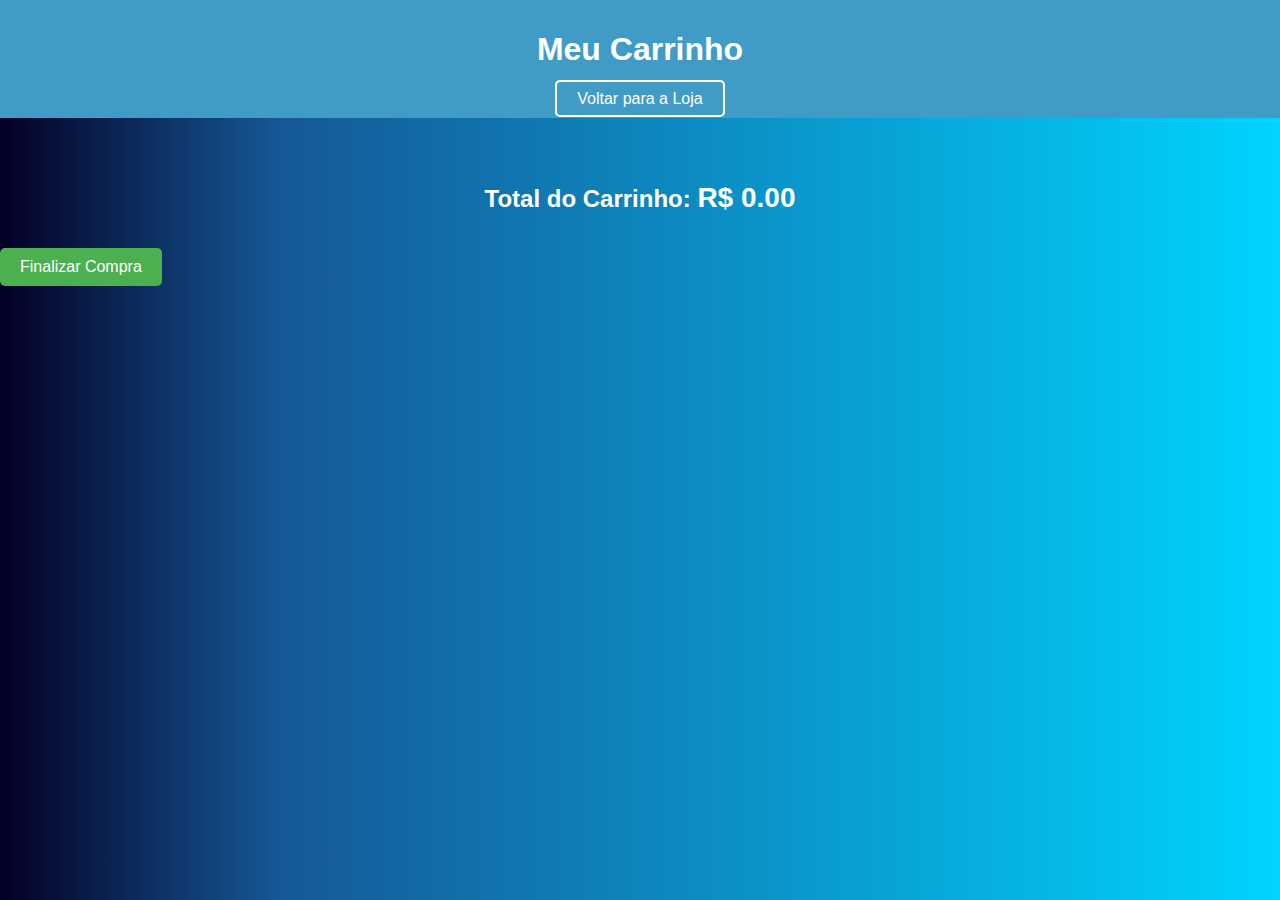
<file: carrinho.html>
<!DOCTYPE html>
<html lang="pt-br">
<head>
  <meta charset="UTF-8">
  <meta name="viewport" content="width=device-width, initial-scale=1.0">
  <title>Meu Carrinho</title>
  <link rel="stylesheet" href="./carrinho.css">
</head>
</head>
<body>
  <header>
    <h1>Meu Carrinho</h1>
    <a href="./index.html"  class="return-link">Voltar para a Loja</a>
  </header>

  <div class="container" id="cart-items">
    <!-- Itens do carrinho serão inseridos aqui dinamicamente -->
  </div>

  <div id="cart-total">
    <h3>Total do Carrinho: <span id="totalAmount">R$ 0.00</span></h3>
  </div>

  <button onclick="finalizePurchase()">Finalizar Compra</button>

  <script src="./script.js"></script>
  <script>
    window.onload = displayCartItems;
  </script>
</body>
</html>
</file>
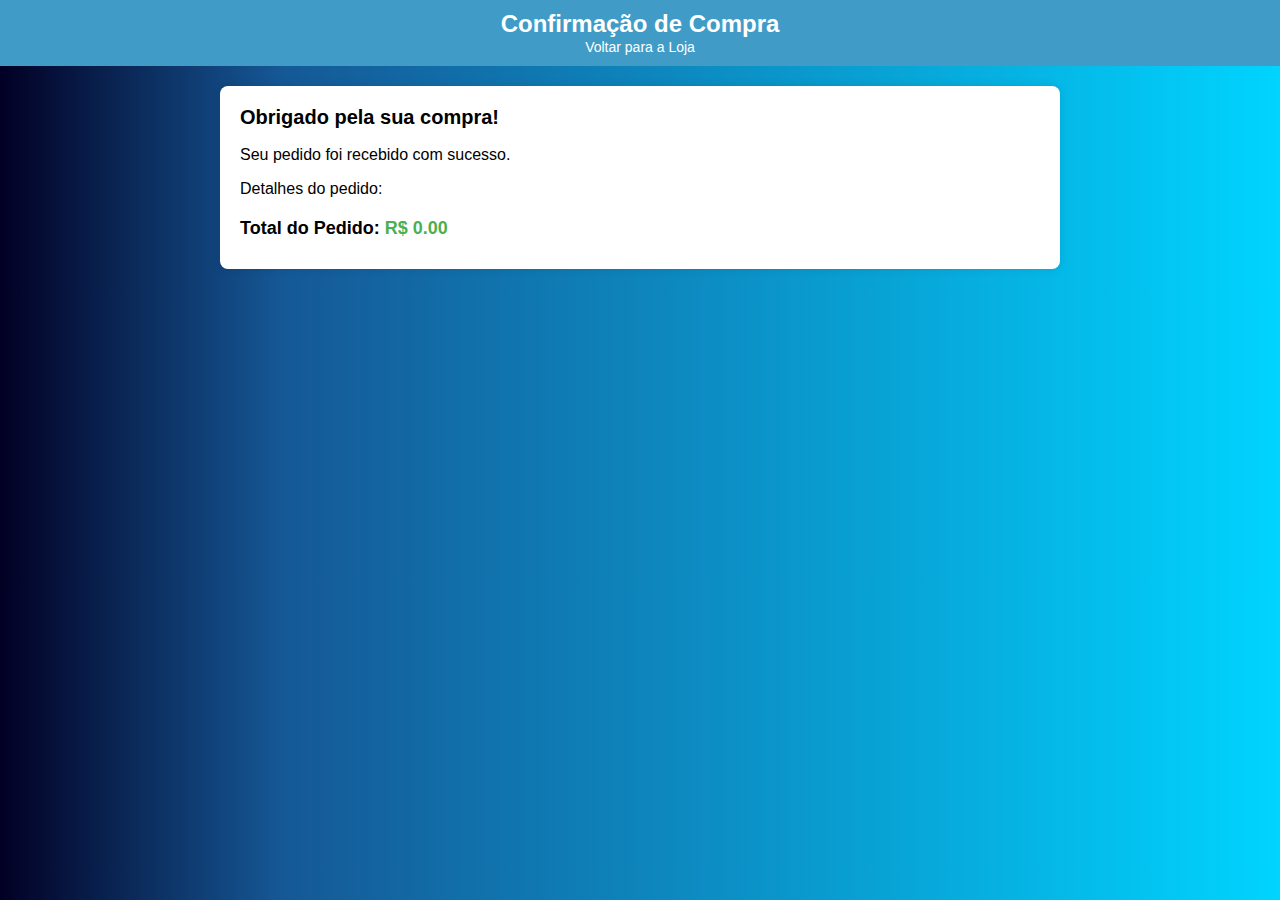
<file: confirmacao.html>
<!DOCTYPE html>
<html lang="pt-br">
<head>
  <meta charset="UTF-8">
  <meta name="viewport" content="width=device-width, initial-scale=1.0">
  <title>Confirmação de Compra</title>
  <link rel="stylesheet" href="./estilo.css">
</head>
<body>
  <header>
    <h1>Confirmação de Compra</h1>
    <a href="./index.html"  class="return-link">Voltar para a Loja</a>
  </header>

  <div class="container">
    <h2>Obrigado pela sua compra!</h2>
    <p>Seu pedido foi recebido com sucesso.</p>
    <p>Detalhes do pedido:</p>
    <div id="ordered-items" class="ordered-items">
      <!-- Itens do pedido serão inseridos aqui dinamicamente -->
    </div>
    <p class="total-label">Total do Pedido: <span id="orderedTotal" class="total-amount">R$ 0.00</span></p>
  </div>

  <script src="./script.js"></script>
  <script>
    window.onload = displayOrderedItems;
  </script>
</body>
</html>
</file>
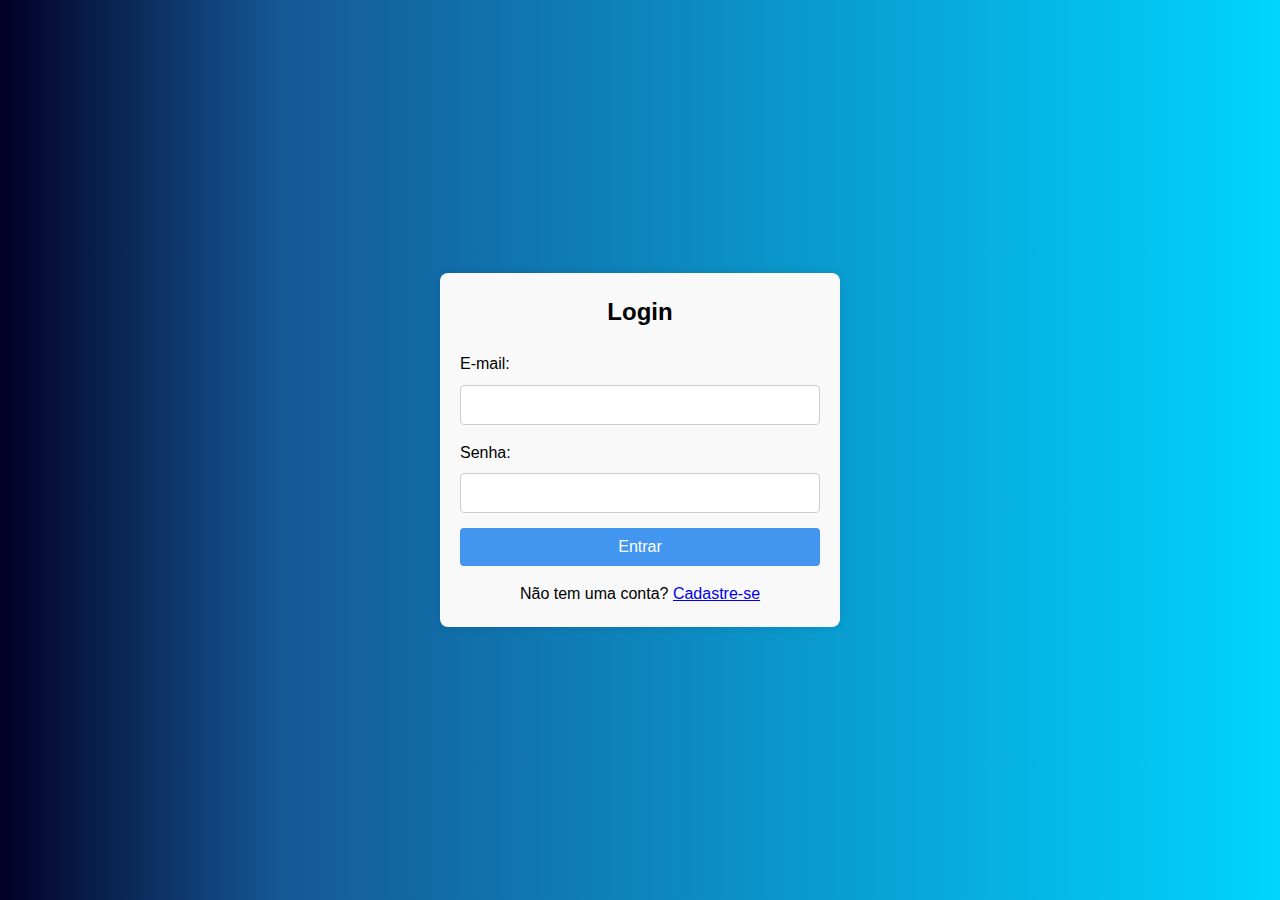
<file: login.html>
<!DOCTYPE html>
<html lang="pt-BR">
<head>
    <meta charset="UTF-8">
    <meta name="viewport" content="width=device-width, initial-scale=1.0">
    <title>Login</title>
    <link rel="stylesheet" href="./login.css">
</head>
<body>
    <div class="container">
        <h2>Login</h2>
        <form id="loginForm">
            <label for="email">E-mail:</label>
            <input type="email" id="email" name="email" required>
            <label for="senha">Senha:</label>
            <input type="password" id="senha" name="senha" required>
            <button type="submit">Entrar</button>
        </form>
        <p>Não tem uma conta? <a href="./cadastro.html">Cadastre-se</a></p>
    </div>

    <script src="./login.js"></script>
</body>
</html>
</file>
<file: carrinho.css>
/* Estilos gerais */
body {
    font-family: Arial, sans-serif;
    margin: 0;
    padding: 0;
    background: rgb(2,0,36);
    background: linear-gradient(90deg, rgba(2,0,36,1) 0%, rgba(21,88,150,1) 22%, rgba(0,212,255,1) 100%);
  }
  
  header {
    background-color: #409cc7;
    color: #fff;
    text-align: center;
    padding: 10px 0;
  }
  
  .container {
    display: flex;
    flex-wrap: wrap;
    justify-content: center; /* Alinha os produtos ao centro */
    gap: 20px; /* Espaçamento entre os produtos */
    margin: 20px;
  }
  
  .product {
    background-color: #fff;
    border-radius: 8px;
    box-shadow: 0 0 10px rgba(0, 0, 0, 0.1);
    width: 25%; /* Define a largura dos produtos para ocupar 1/3 do container */
    padding: 20px;
    text-align: center;
    box-sizing: border-box; /* Inclui padding e border na largura e altura total do elemento */
  }
  
  .product img {
    width: 45%; /* Faz a imagem ocupar toda a largura do container */
    height: 200px; /* Define uma altura fixa para as imagens */
    object-fit: cover; /* Mantém a proporção da imagem, cortando se necessário */
    border-radius: 8px;
    margin-bottom: 10px;
  }
  
  .product h2 {
    font-size: 20px;
    margin-bottom: 10px;
  }
  
  .product .price {
    font-size: 18px;
    color: #333;
    margin-bottom: 15px;
  }
  
  button {
    background-color: #4CAF50;
    color: white;
    border: none;
    padding: 10px 20px;
    text-align: center;
    text-decoration: none;
    display: inline-block;
    font-size: 16px;
    border-radius: 5px;
    cursor: pointer;
    margin-top: 10px;
  }
  
  button:hover {
    background-color: #45a049;
  }
  
  /* Estilo para centralizar a div cart-total */
  #cart-total {
    text-align: center;
    margin-top: 20px; /* Espaçamento superior para separar do conteúdo anterior */
    display: flex;
    justify-content: center;
    align-items: center;
  }
  
  #cart-total h3 {
    font-size: 24px;
    color: #fff; /* Cor do texto do total */
  }
  
  #totalAmount {
    font-size: 28px;
    font-weight: bold;
    color: #fff;
  }
  
  /* Estilo para o botão Finalizar Compra */
  #finalize-button {
    text-align: center;
    margin-top: 20px; /* Espaçamento superior */
    display: flex;
    justify-content: center;
    align-items: center;
  }
  
  #finalize-button {
    text-align: center; /* Centraliza o conteúdo do div */
    margin-top: 20px; /* Espaçamento superior */
}

  

/* Estilos para o link "Voltar para a Loja" */
.return-link {
  font-size: 16px;
  color: #fff;
  text-decoration: none;
  padding: 8px 20px;
  border: 2px solid #fff; /* Adiciona uma borda branca */
  border-radius: 5px;
  transition: background-color 0.3s ease, border-color 0.3s ease;
}

.return-link:hover {
  background-color: #226174; /* Cor de fundo ao passar o mouse */
  border-color: #226174; /* Cor da borda ao passar o mouse */
}
</file>
<file: estilo.css>
body {
  font-family: Arial, sans-serif;
  margin: 0;
  padding: 0;
  background: rgb(2,0,36);
  background: linear-gradient(90deg, rgba(2,0,36,1) 0%, rgba(21,88,150,1) 22%, rgba(0,212,255,1) 100%);

}

header {
  background-color: #409cc7;
  color: #fff;
  padding: 10px 0;
  text-align: center;
}

header h1 {
  margin: 0;
  font-size: 24px;
}

header a {
  color: #fff;
  text-decoration: none;
  font-size: 14px;
}

.container {
  max-width: 800px;
  margin: 20px auto;
  background-color: #fff;
  padding: 20px;
  border-radius: 8px;
  box-shadow: 0 0 10px rgba(0, 0, 0, 0.1);
}

.container h2 {
  font-size: 20px;
  margin-top: 0;
}

.container p {
  margin-bottom: 10px;
}

.ordered-items {
  margin-top: 20px;
}

.product {
  display: flex;
  margin-bottom: 10px;
  padding: 10px;
  border: 1px solid #ddd;
  border-radius: 4px;
}

.product-image {
  width: 80px;
  height: 80px;
  margin-right: 10px;
  border-radius: 4px;
}

.product-details {
  flex: 1;
}

.product-name {
  margin-top: 0;
  font-size: 16px;
}

.product-price {
  margin-bottom: 0;
  font-size: 16px;
}

.total-label {
  font-size: 18px;
  font-weight: bold;
}

.total-amount {
  font-size: 18px;
  font-weight: bold;
  color: #4CAF50;
}
</file>
<file: login.css>
/* Reset de Estilos e Estilos Gerais */
* {
    box-sizing: border-box;
    margin: 0;
    padding: 0;
}

body {
    font-family: Arial, sans-serif;
    background: rgb(2,0,36);
    background: linear-gradient(90deg, rgba(2,0,36,1) 0%, rgba(21,88,150,1) 22%, rgba(0,212,255,1) 100%);
    line-height: 1.6;
    display: flex;
    justify-content: center;
    align-items: center;
    height: 100vh;
    margin: 0;
}

.container {
    max-width: 400px;
    width: 100%;
    background-color: #f9f9f9;
    padding: 20px;
    border-radius: 8px;
    box-shadow: 0 0 10px rgba(0, 0, 0, 0.1);
}

h2 {
    text-align: center;
    margin-bottom: 20px;
}

form {
    display: flex;
    flex-direction: column;
}

label {
    margin-bottom: 8px;
}

input[type="email"],
input[type="password"],
button[type="submit"] {
    padding: 10px;
    margin-bottom: 15px;
    border: 1px solid #ccc;
    border-radius: 4px;
    font-size: 16px;
}

input[type="email"],
input[type="password"] {
    width: 100%;
    padding-left: 10px;
}

button[type="submit"] {
    background-color: #4296f0; /* Cor do botão a definir */
    color: #fff;
    border: none;
    cursor: pointer;
    transition: background-color 0.3s ease;
}

button[type="submit"]:hover {
    background-color: #3593f8; /* Cor de hover do botão a definir */
}

p {
    text-align: center;
}
</file>
